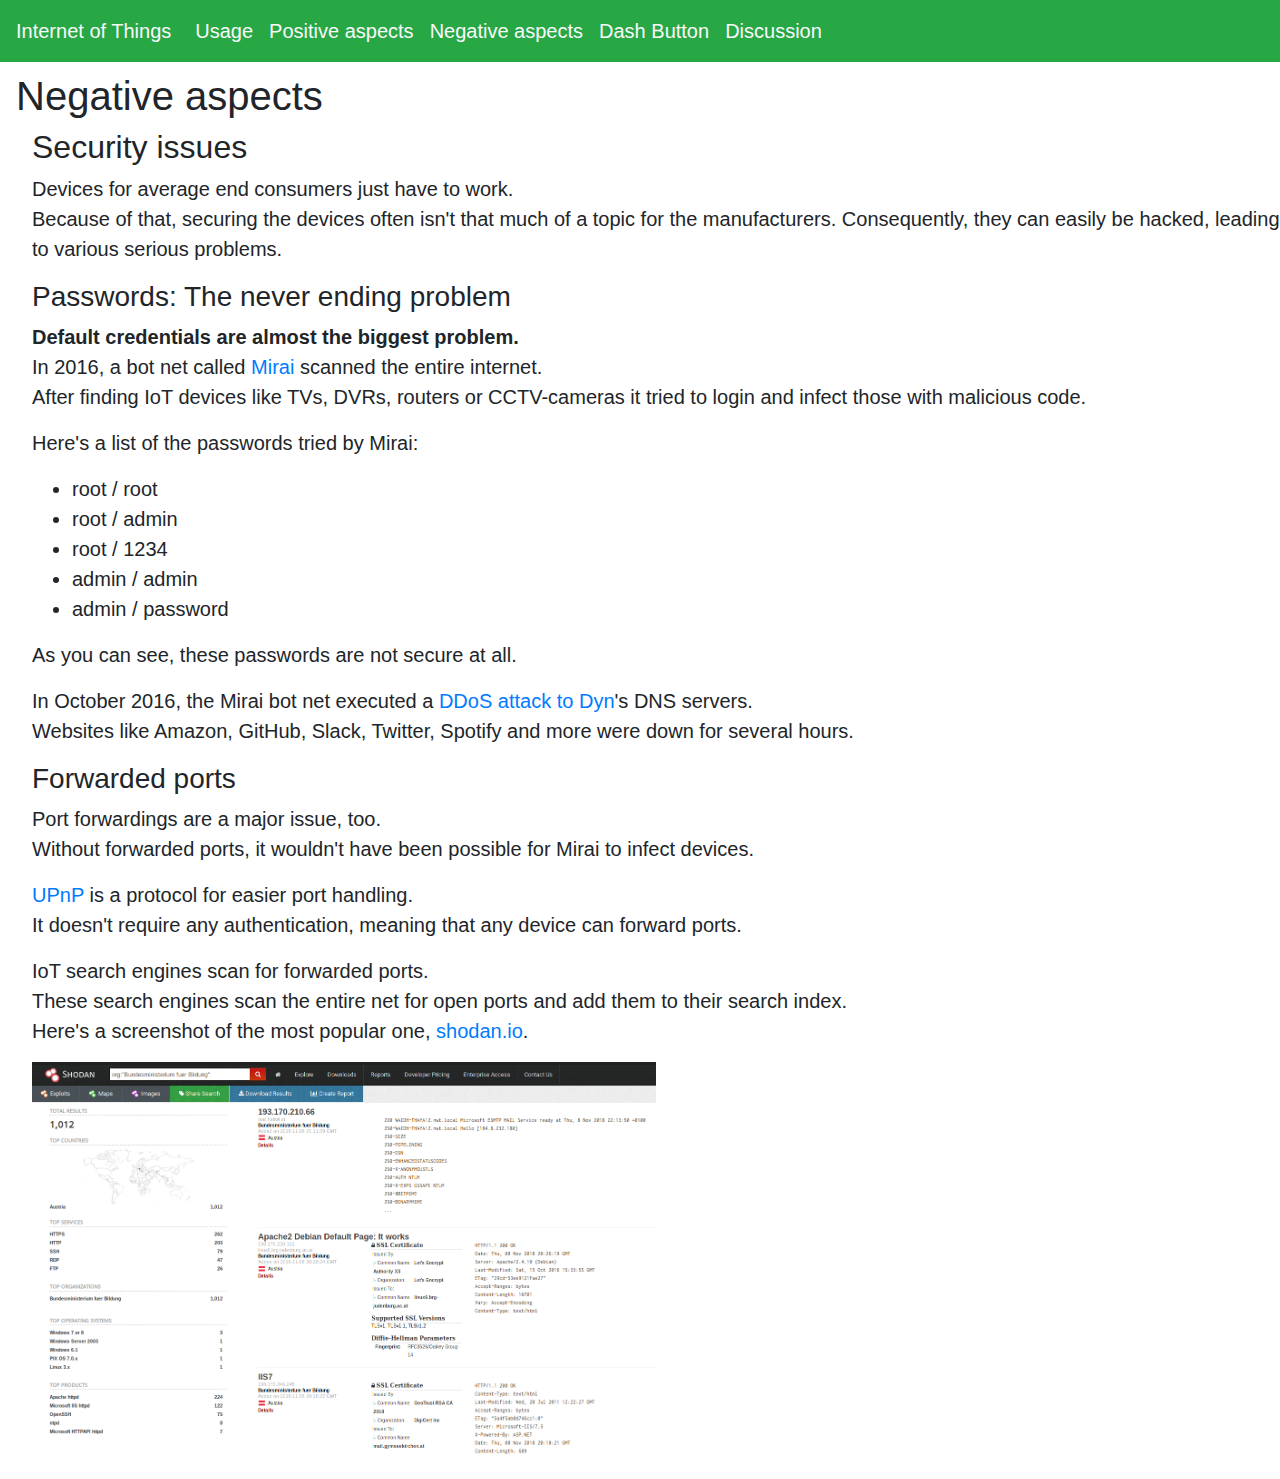
<file: negative.html>
<!DOCTYPE html>
<html lang="en" dir="ltr">
  <head>
    <meta charset="utf-8">
    <link rel="stylesheet" href="style.css">
    <link rel="stylesheet" href="bootstrap/css/bootstrap.min.css">
    <meta name="viewport" content="width=device-width, initial-scale=1, shrink-to-fit=no">
    <title>IoT: Negative aspects</title>
  </head>
  <body>
    <nav class="navbar navbar-expand-lg navbar-light bg-success">
      <button class="navbar-toggler" type="button" data-toggle="collapse" data-target="#navbarNavDropdown" aria-controls="navbarNavDropdown" aria-expanded="false" aria-label="Toggle navigation">
      <span class="navbar-toggler-icon"></span>
      </button>
      <a class="navbar-brand text-light active" href="index.html">Internet of Things</a>
      <div class="collapse navbar-collapse" id="navbarNavDropdown">
        <ul class="navbar-nav">
          <li class="nav-item">
            <a class="nav-link text-light" href="usage.html">Usage</a>
          </li>
          <li class="nav-item">
            <a class="nav-link text-light" href="positive.html">Positive aspects</a>
          </li>
          <li class="nav-item">
            <a class="nav-link text-light" href="negative.html">Negative aspects</a>
          </li>
          <li class="nav-item">
            <a class="nav-link text-light" href="dashbutton.html">Dash Button</a>
          </li>
          <li class="nav-item">
            <a class="nav-link text-light" href="discussion.html">Discussion</a>
          </li>
        </ul>
      </div>
    </nav>
    <article>
      <h1>Negative aspects</h1>
      <section>
        <h2>Security issues</h2>
        <p>Devices for average end consumers just have to work.<br>
          Because of that, securing the devices often isn't that much of a topic for the manufacturers. Consequently, they can easily be hacked, leading to various serious problems.
        </p>
        <h3>Passwords: The never ending problem</h3>
        <p><b>Default credentials are almost the biggest problem.</b><br>
          In 2016, a bot net called <a href="https://en.wikipedia.org/wiki/Mirai_(malware)">Mirai</a> scanned the entire internet.<br>
          After finding IoT devices like TVs, DVRs, routers or CCTV-cameras it tried to login and infect those with malicious code.
        </p>
        <p>Here's a list of the passwords tried by Mirai:</p>
        <ul>
          <li>root / root</li>
          <li>root / admin</li>
          <li>root / 1234</li>
          <li>admin / admin</li>
          <li>admin / password</li>
        </ul>
        <p>As you can see, these passwords are not secure at all.</p>
        <p>In October 2016, the Mirai bot net executed a <a href="https://en.wikipedia.org/wiki/2016_Dyn_cyberattack">DDoS attack to Dyn</a>'s DNS servers.<br>
          Websites like Amazon, GitHub, Slack, Twitter, Spotify and more were down for several hours.
        </p>
        <h3>Forwarded ports</h3>
        <p>Port forwardings are a major issue, too.<br>Without forwarded ports, it wouldn't have been possible for Mirai to infect devices.</p>
        <p><a href="https://en.wikipedia.org/wiki/Universal_Plug_and_Play#Problems_with_UPnP">UPnP</a> is a protocol for easier port handling.<br>
          It doesn't require any authentication, meaning that any device can forward ports.
        </p>
        <p>IoT search engines scan for forwarded ports.<br>
          These search engines scan the entire net for open ports and add them to their search index.<br>
          Here's a screenshot of the most popular one, <a href="https://www.shodan.io">shodan.io</a>.
        </p>
        <img src="img/shodan.png" alt="Screenshot of shodan.io" class="screenshot">
      </section>
    </article>
    <script src="https://code.jquery.com/jquery-3.2.1.slim.min.js" integrity="sha384-KJ3o2DKtIkvYIK3UENzmM7KCkRr/rE9/Qpg6aAZGJwFDMVNA/GpGFF93hXpG5KkN" crossorigin="anonymous"></script>
    <script src="https://cdnjs.cloudflare.com/ajax/libs/popper.js/1.12.9/umd/popper.min.js" integrity="sha384-ApNbgh9B+Y1QKtv3Rn7W3mgPxhU9K/ScQsAP7hUibX39j7fakFPskvXusvfa0b4Q" crossorigin="anonymous"></script>
    <script src="https://maxcdn.bootstrapcdn.com/bootstrap/4.0.0/js/bootstrap.min.js" integrity="sha384-JZR6Spejh4U02d8jOt6vLEHfe/JQGiRRSQQxSfFWpi1MquVdAyjUar5+76PVCmYl" crossorigin="anonymous"></script>
  </body>
</html>
</file>
<file: style.css>
ul .nobullet {
  list-style-type: none;
}

body {
  margin: 0;
}

article {
  margin-left: 1em;
}

article h1 {
  padding-top: 0.25em;
}

article section {
  margin-left: 1em;
}

section a {
  text-decoration: none;
}

img.board {
  width: 10%;
  height: 10%;
}

img.screenshot {
  width: 50%;
  height: 50%;
  padding-bottom: 1.5em;
}

img.img-fluid {
  padding-right: 3em;
  padding-bottom: 1.5em;
}

.tabbed {
  padding-left: 15px;
}

p, dd, dt, li {
  font-size: 20px;
}

img.center {
  display: block;
  margin-left: auto;
  margin-right: auto;
}
</file>
